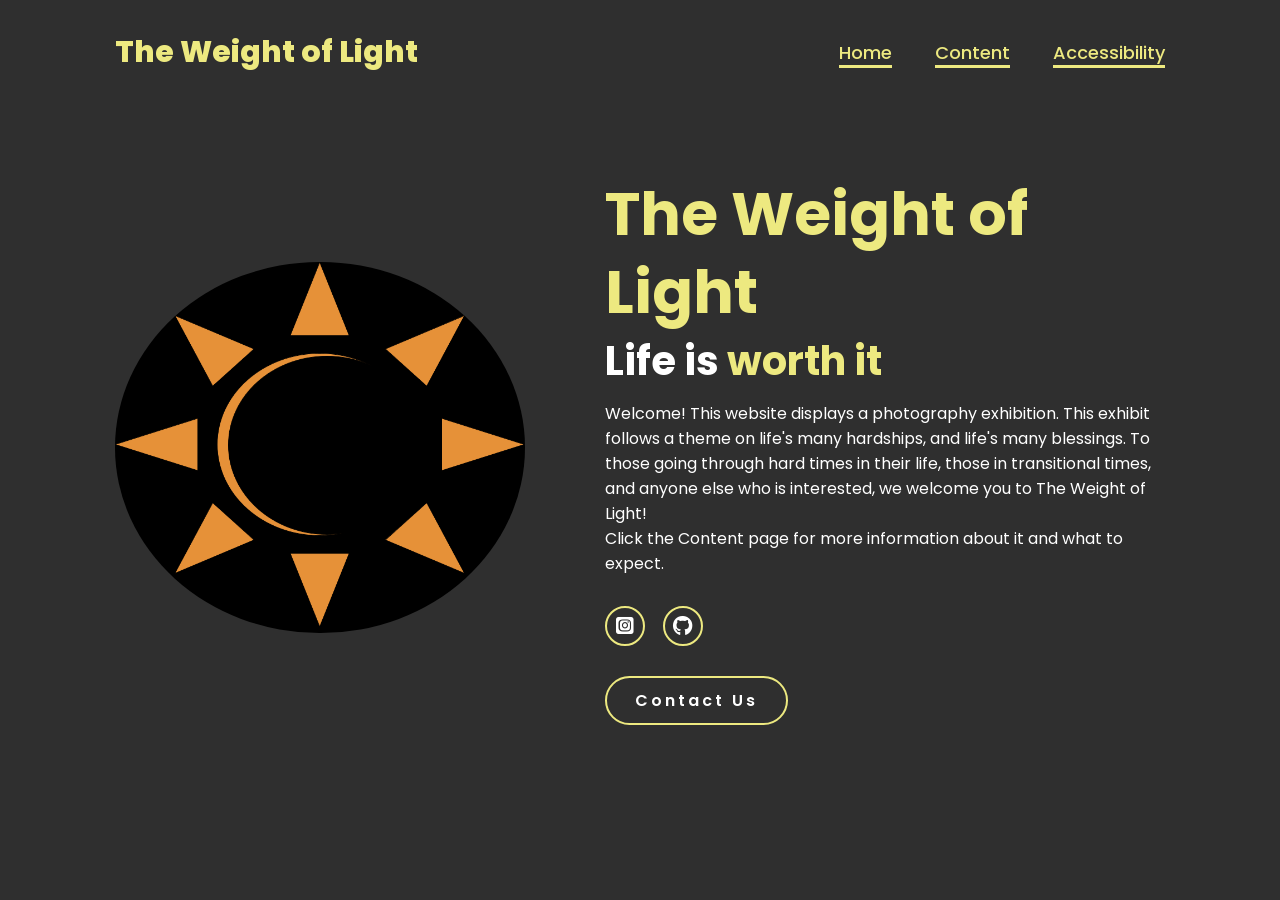
<file: index.html>
<!DOCTYPE html>
<html lang="en">
    <head>
        <meta charset="UTF-8">
        <meta name="viewport" content="width=device-width, initial-scale=1.0">
        <link rel="stylesheet" href="https://cdnjs.cloudflare.com/ajax/libs/font-awesome/6.5.2/css/all.min.css">
        <link rel="stylesheet" href="style.css">
        <title>The Weight of Light</title>
    </head>

    <body>
        <header>
            <a href="#" class="logo">The Weight of Light</a>

            <nav>
                <a href="#" class="active">Home</a>
                <a href="content.html" class="active">Content</a>
                <a href="accessibility copy.html" class="active">Accessibility</a>
            </nav>
            
        </header>
        <section class="home">
            <div class="home-img">
                <img src="sun_logo.png" alt="">
            </div>
            <div class="home-content">
                <h1><span>The Weight of Light</span></h1>
                <h3 class="typing-text">Life is <span></span></h3>
                <p>Welcome! This website displays a photography exhibition. This exhibit follows a theme on life's many hardships, and life's many blessings. To those going through hard times in their life, those in transitional times, and anyone else who is interested, we welcome you to The Weight of Light!</p>
                <p>Click the Content page for more information about it and what to expect.</p>
                <div class="social-icons">
                    <a href="https://www.instagram.com/lunarsans_/"><i class="fa-brands fa-instagram-square"></i></a>
                    <a href="https://github.com/KFrancis05"><i class="fa-brands fa-github"></i></a>
                </div>
                <a href="mailto:jgf0803@gmail.com" class="btn">Contact Us</a>
            </div>
        </section>
    </body>
</html>
</file>
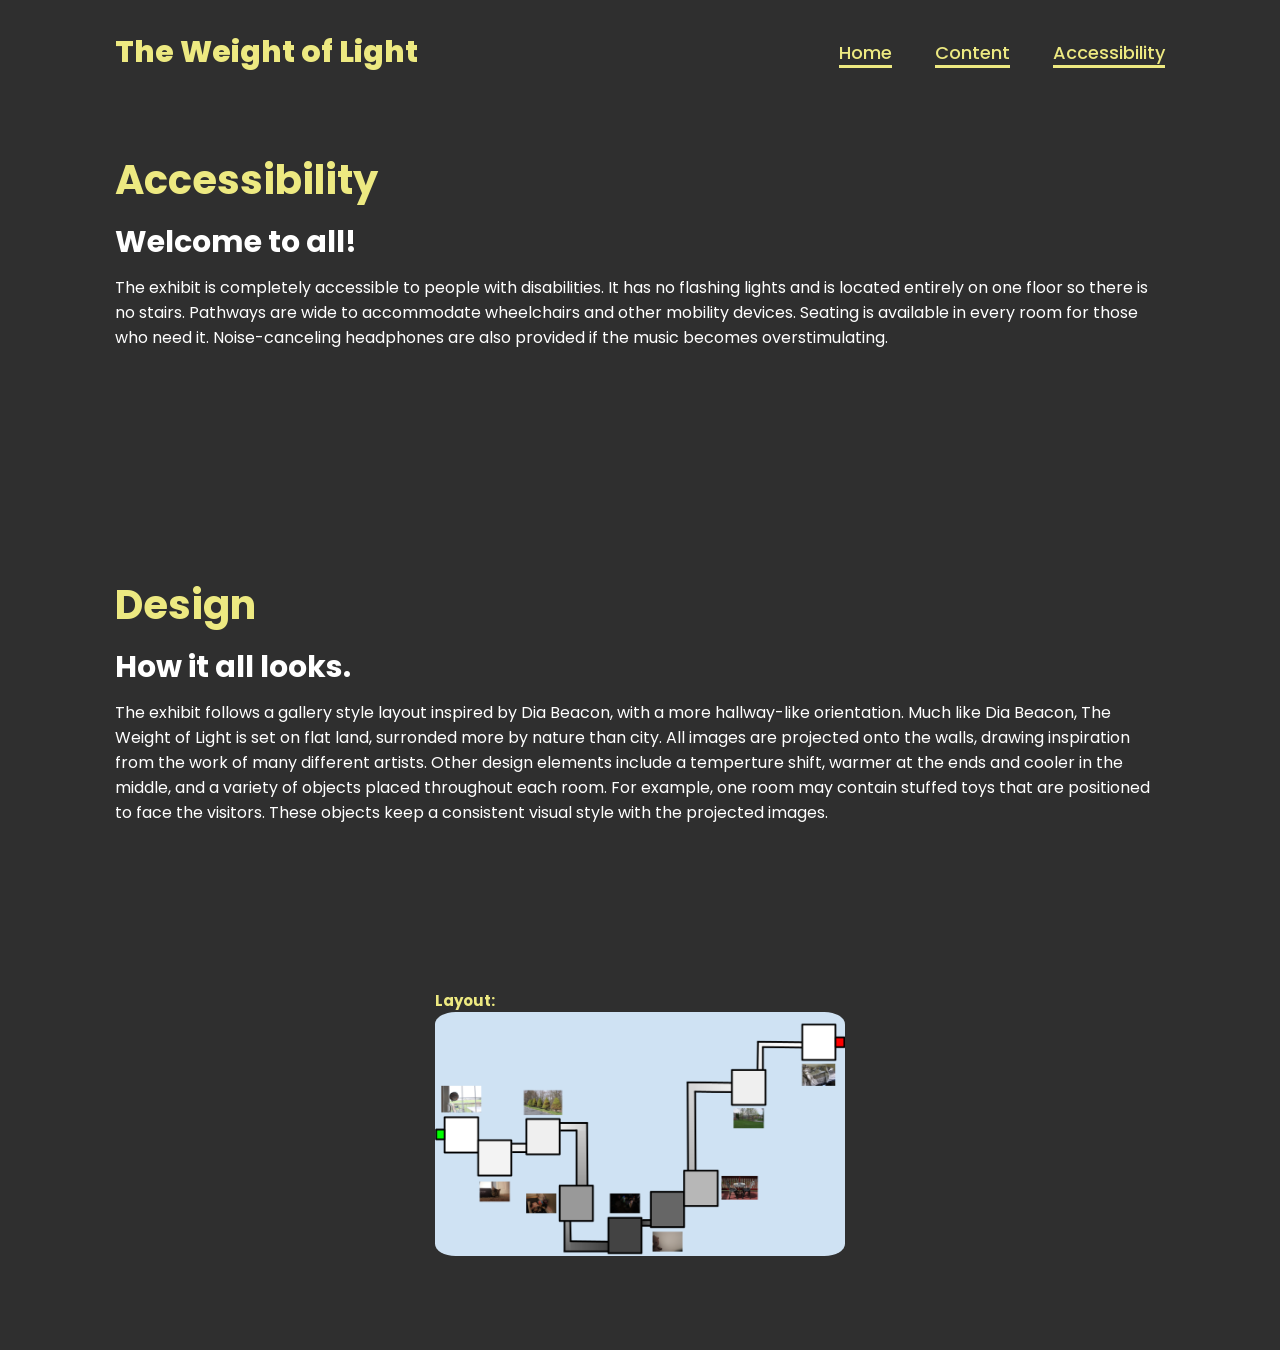
<file: accessibility copy.html>
<!DOCTYPE html>
<html lang="en">
    <head>
        <meta charset="UTF-8">
        <meta name="viewport" content="width=device-width, initial-scale=1.0">
        <link rel="stylesheet" href="style3 copy.css">
        <title>A&D Page</title>
    </head>

    <body>
        <header>
            <a href="#" class="logo">The Weight of Light</a>

            <nav>
                <a href="index.html" class="active">Home</a>
                <a href="content.html" class="active">Content</a>
                <a href="accessibility copy.html" class="active">Accessibility</a>
            </nav>
            
        </header>
        <section class="home">
            <div class="home-content">
                <h3><span>Accessibility</span></h3>
                <h5>Welcome to all!</h5>
                <p>The exhibit is completely accessible to people with disabilities. It has no flashing lights and is located entirely on one floor so there is no stairs. Pathways are wide to accommodate wheelchairs and other mobility devices. Seating is available in every room for those who need it. Noise-canceling headphones are also provided if the music becomes overstimulating.</p>
            </div>
        </section>
        <section class="home">
            <div class="home-content">
                <h3><span>Design</span></h3>
                <h5>How it all looks.</h5>
                <p>The exhibit follows a gallery style layout inspired by Dia Beacon, with a more hallway-like orientation. Much like Dia Beacon, The Weight of Light is set on flat land, surronded more by nature than city. All images are projected onto the walls, drawing inspiration from the work of many different artists. Other design elements include a temperture shift, warmer at the ends and cooler in the middle, and a variety of objects placed throughout each room. For example, one room may contain stuffed toys that are positioned to face the visitors. These objects keep a consistent visual style with the projected images.</p>
            </div>
        </section>

        <section class="home">
            <div class="home-img">
                <h1><span>Layout:</span></h1>
                <img src="Exhibit_MAP.png" alt="">
            </div>
        </section>
        
    </body>
</html>
</file>
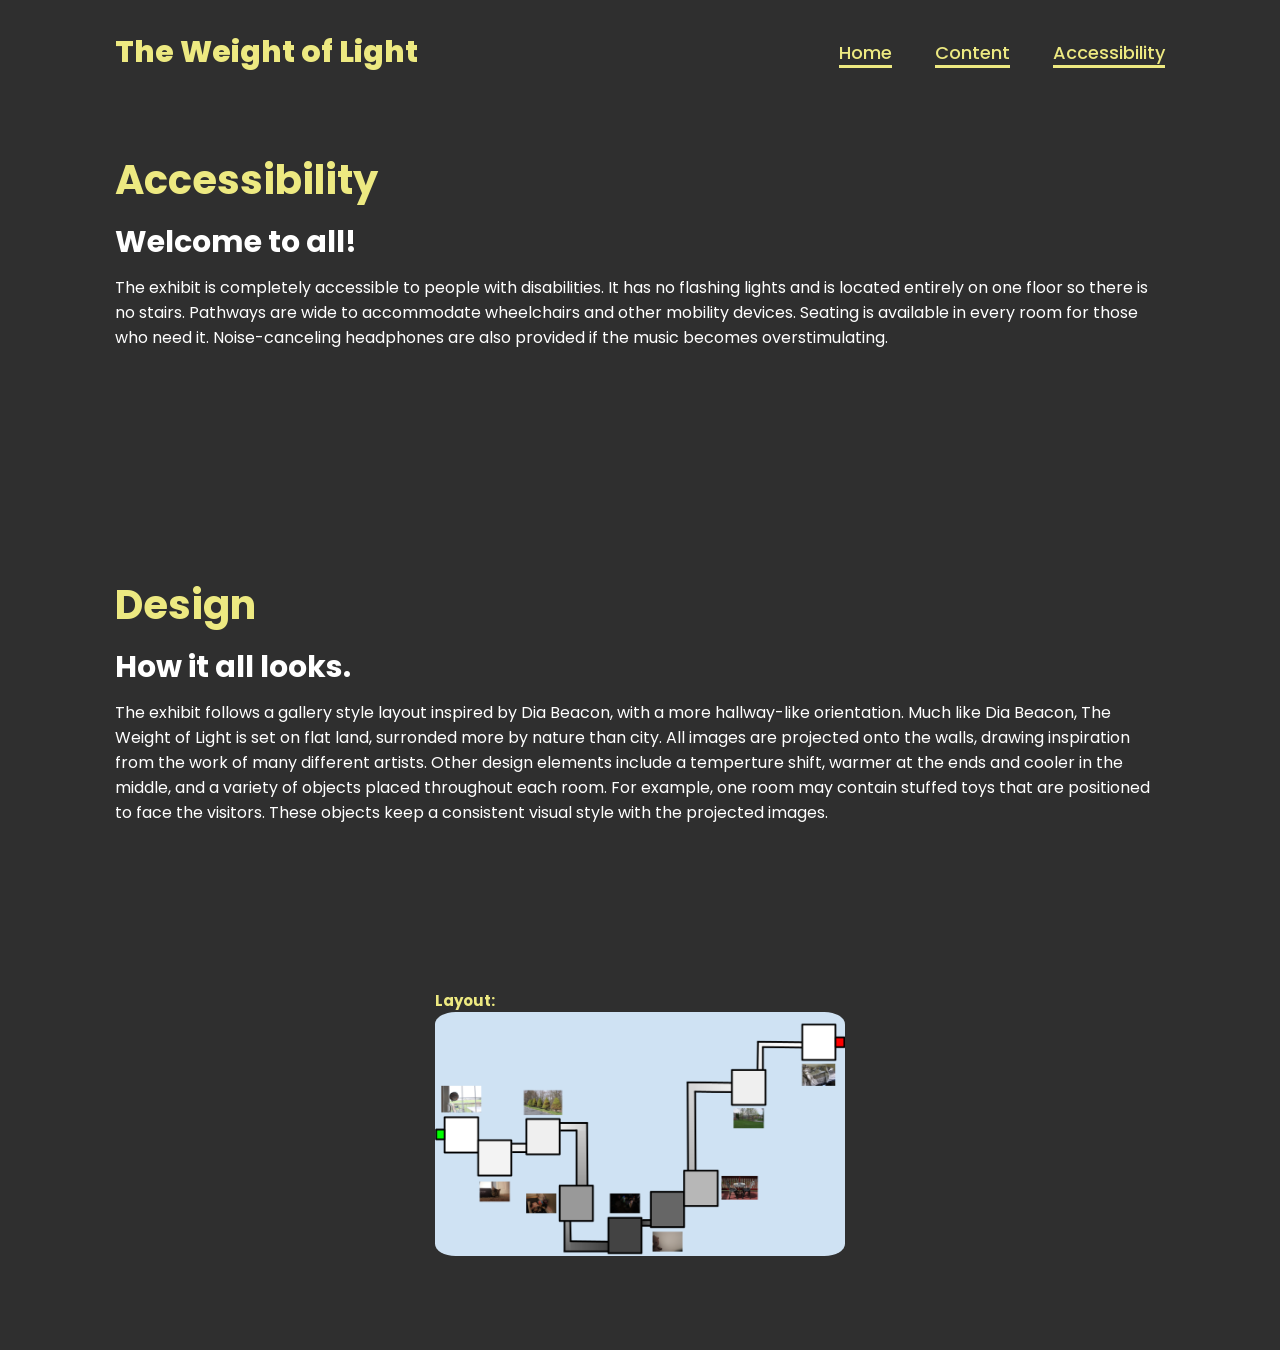
<file: accessibility.html>
<!DOCTYPE html>
<html lang="en">
    <head>
        <meta charset="UTF-8">
        <meta name="viewport" content="width=device-width, initial-scale=1.0">
        <link rel="stylesheet" href="style3.css">
        <title>A&D Page</title>
    </head>

    <body>
        <header>
            <a href="#" class="logo">The Weight of Light</a>

            <nav>
                <a href="index.html" class="active">Home</a>
                <a href="content.html" class="active">Content</a>
                <a href="accessibility.html" class="active">Accessibility</a>
            </nav>
            
        </header>
        <section class="home">
            <div class="home-content">
                <h3><span>Accessibility</span></h3>
                <h5>Welcome to all!</h5>
                <p>The exhibit is completely accessible to people with disabilities. It has no flashing lights and is located entirely on one floor so there is no stairs. Pathways are wide to accommodate wheelchairs and other mobility devices. Seating is available in every room for those who need it. Noise-canceling headphones are also provided if the music becomes overstimulating.</p>
            </div>
        </section>
        <section class="home">
            <div class="home-content">
                <h3><span>Design</span></h3>
                <h5>How it all looks.</h5>
                <p>The exhibit follows a gallery style layout inspired by Dia Beacon, with a more hallway-like orientation. Much like Dia Beacon, The Weight of Light is set on flat land, surronded more by nature than city. All images are projected onto the walls, drawing inspiration from the work of many different artists. Other design elements include a temperture shift, warmer at the ends and cooler in the middle, and a variety of objects placed throughout each room. For example, one room may contain stuffed toys that are positioned to face the visitors. These objects keep a consistent visual style with the projected images.</p>
            </div>
        </section>

        <section class="home">
            <div class="home-img">
                <h1><span>Layout:</span></h1>
                <img src="Exhibit_MAP.png" alt="">
            </div>
        </section>
        
    </body>
</html>
</file>
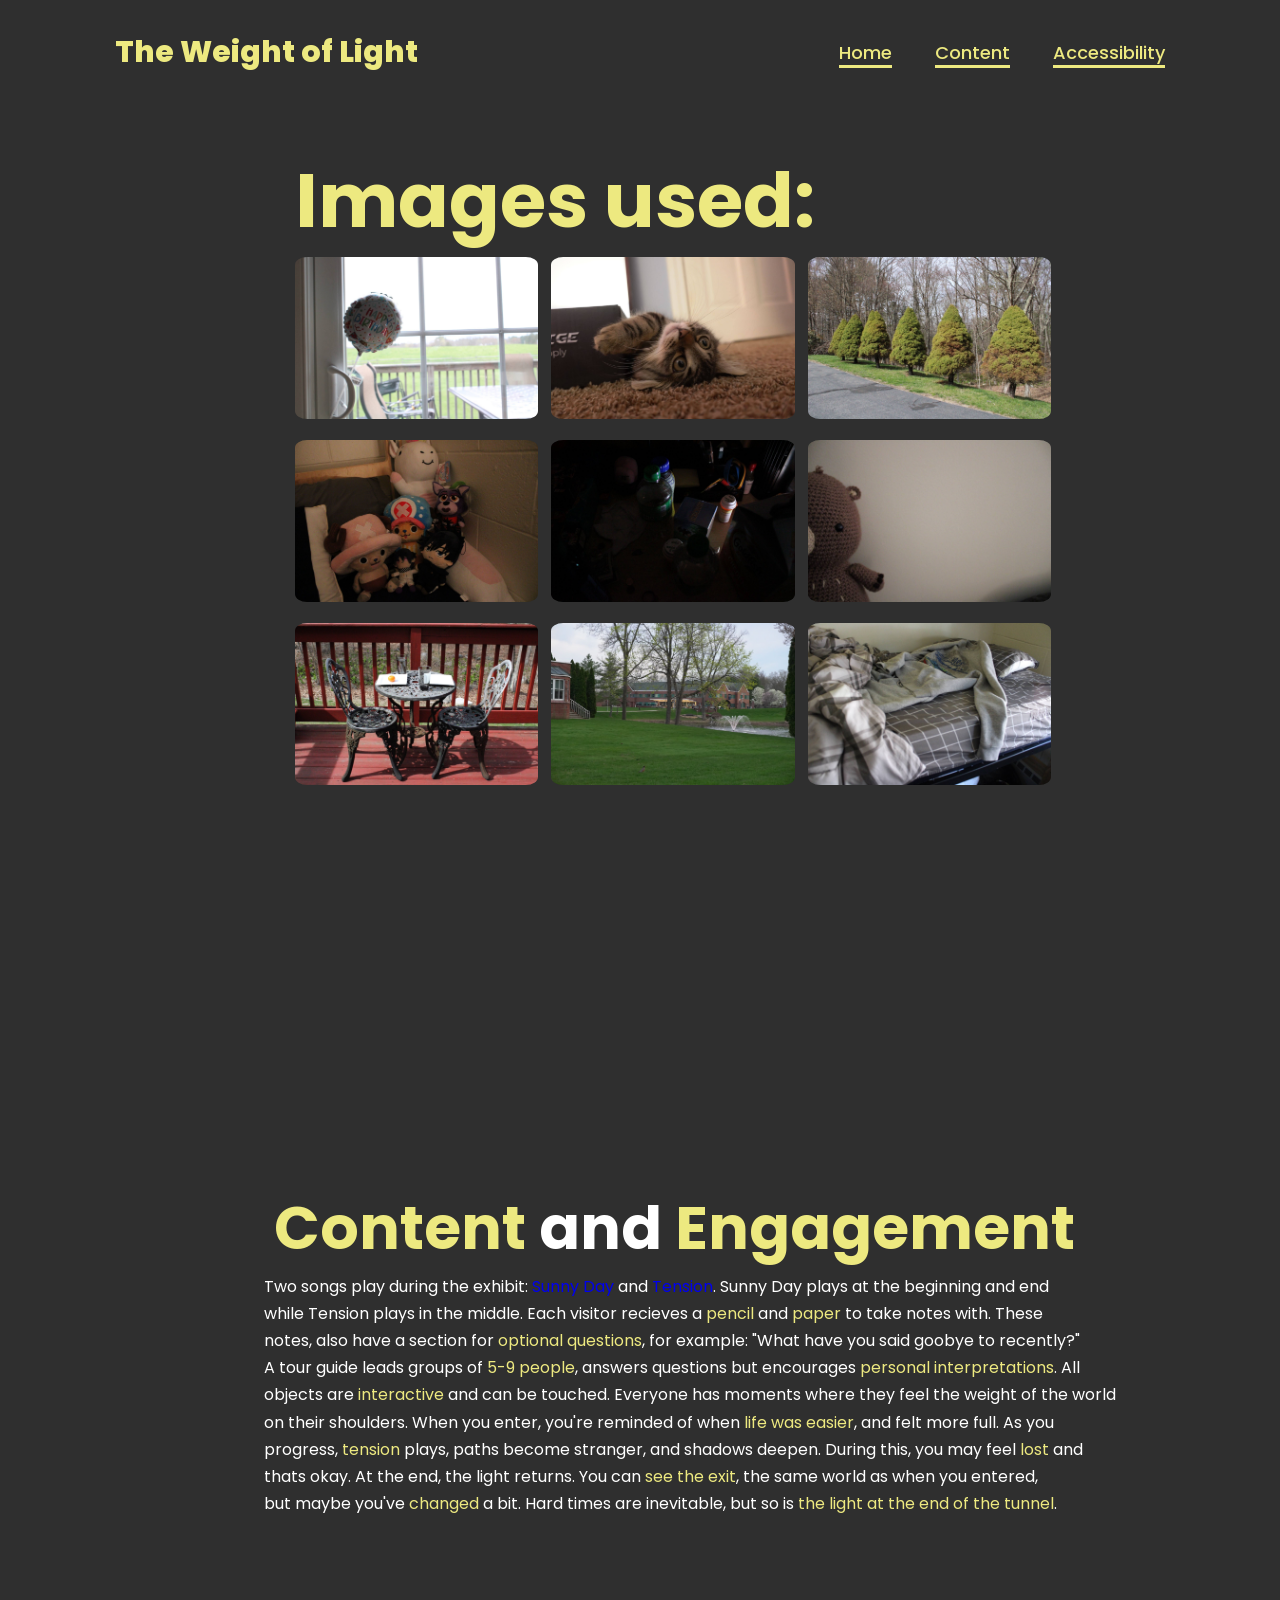
<file: content.html>
<!DOCTYPE html>
<html lang="en">
    <head>
        <meta charset="UTF-8">
        <meta name="viewport" content="width=device-width, initial-scale=1.0">
        <link rel="stylesheet" href="style2.css">
        <title>Content Page</title>
    </head>

    <body>
        <header>
            <a href="#" class="logo">The Weight of Light</a>

            <nav>
                <a href="index.html" class="active">Home</a>
                <a href="content.html" class="active">Content</a>
                <a href="accessibility copy.html" class="active">Accessibility</a>
            </nav>
            
        </header>
        <section class="home">
            <div class="home-img">
                <h1><span>Images used:</span></h1>
                <img src="photo1.jpg" alt="">
                <img src="photo2.jpg" alt="">
                <img src="photo3.jpg" alt="">
                <img src="photo4.jpg" alt="">
                <img src="photo5.jpg" alt="">
                <img src="photo6.jpg" alt="">
                <img src="photo7.jpg" alt="">
                <img src="photo8.jpg" alt="">
                <img src="photo9.jpg" alt="">
            </div>
        </section>

        <section class="home">
            <div class="home-content">
                <h1><span>Content</span> and <span>Engagement</span></h1>
                <p>Two songs play during the exhibit: <a href="https://pixabay.com/music/ambient-sunny-day-201103/">Sunny Day</a> and <a href="https://pixabay.com/music/horror-scene-horror-background-tension-254885/">Tension</a>. Sunny Day plays at the beginning and end 
while Tension plays in the middle. Each visitor recieves a <span>pencil</span> and <span>paper</span> to take notes with. These
notes, also have a section for <span>optional questions</span>, for example: "What have you said goobye to recently?"
A tour guide leads groups of <span>5-9 people</span>, answers questions but encourages <span>personal interpretations</span>. All 
objects are <span>interactive</span> and can be touched. Everyone has moments where they feel the weight of the world
on their shoulders. When you enter, you're reminded of when <span>life was easier</span>, and felt more full. As you
progress, <span>tension</span> plays, paths become stranger, and shadows deepen. During this, you may feel <span>lost</span> and  
thats okay. At the end, the light returns. You can <span>see the exit</span>, the same world as when you entered,
but maybe you've <span>changed</span> a bit. Hard times are inevitable, but so is <span>the light at the end of the tunnel</span>.</p>
            </div>
        </section>
    </body>
</html>
</file>
<file: style.css>
@import url('https://fonts.googleapis.com/css2?family=Poppins:wght@100;200;300;400;500;600&display=swap');

*{
    margin: 0;
    padding: 0;
    box-sizing: border-box;
    text-decoration: none;
    border: none;
    outline: none;
    font-family: 'Poppins', sans-serif;
}

html{
    font-size: 62.5%;
}

body{
    width: 100%;
    height: 100vh;
    overflow-x: hidden;
    background-color: rgb(47, 47, 47);
    color: white;
}

header{
    margin-top: 20px;
    position: fixed;
    top: 0;
    left: 0;
    width: 100%;
    padding: 1rem 9%;
    background-color: transparent;
    filter: drop-shadow(10px);
    display: flex;
    justify-content: space-between;
    align-items: center;
    z-index: 100;
}

.logo{
    font-size: 3rem;
    color: #ede980;
    font-weight: 800;
    cursor: pointer;
    transition: 0.5s ease;
}

.logo:hover{
    transform: scale(1.1);
}

nav a{
    font-size: 1.8rem;
    color: white;
    margin-left: 4rem;
    font-weight: 500;
    transition: 0.3s ease;
    border-bottom: 3px solid transparent;
}

nav a:hover,
nav a.active{
    color: #ede980;
    border-bottom: 3px solid #ede980;
}

@media(max-width:995px){
    nav{
        position: absolute;
        display: none;
        top: 0;
        right: 0;
        width: 40%;
        border-left: 3px solid #ede980;
        border-bottom: 3px solid #ede980;
        border-bottom-left-radius: 2rem;
        padding: 1rem solid;
        background-color: #161616;
        border-top: 0.1rem solid rgba(0,0,0,0.1);
    }

    nav.active{
        display: block;
    }

    nav a{
        display: block;
        font-size: 2rem;
        margin: 3rem 0;
    }

    nav a:hover,
    nav a.active{
        padding: 1rem;
        border-radius: 0.5rem;
        border-bottom: 0.5rem solid #ede980;
    }
}

section{
    min-height: 100vh;
    padding: 5rem 9% 5rem;
}

.home{
    display: flex;
    justify-content: center;
    align-items: center;
    gap: 8rem;
    background-color: rgb(47, 47, 47);
}

.home .home-content h1{
    font-size: 6rem;
    font-weight: 700;
    line-height: 1.3;
}

span{
    color: #ede980;
}

.home-content h3{
    font-size: 4rem;
    margin-bottom: 1rem;
    font-weight: 700;
}

.home-content p{
    font-size: 1.6rem;
}

.home-img{
    border-radius: 50%;
}

.home-img img{
    position: relative;
    width: 32vw;
    border-radius: 50%;
    box-shadow: 0 0 25px solid #ede980;
    cursor: pointer;
    transition: 0.2s linear;
}

.home-img img:hover{
    font-size: 1.8rem;
    font-weight: 500;
}

.social-icons a{
    display: inline-flex;
    justify-content: center;
    align-items: center;
    width: 4rem;
    height: 4rem;
    background-color: transparent;
    border: 0.2rem solid #ede980;
    font-size: 2rem;
    border-radius: 50%;
    margin: 3rem 1.5rem 3rem 0;
    transition: 0.3s ease;
    color: #ffffff;
}

.social-icons a:hover{
    color: rgb(47, 47, 47);
    transform: scale(1.3) translateY(-5px);
    background-color: #ede980;
    box-shadow: 0  0 25px #ede980;
}

.btn{
    display: inline-block;
    padding: 1rem 2.8rem;
    background-color: rgb(47, 47, 47);
    border-radius: 4rem;
    font-size: 1.6rem;
    color: #ffffff;
    letter-spacing: 0.3rem;
    font-weight: 600;
    border: 2px solid #ede980;
    transition: 0.3s ease;
    cursor: pointer;
}

.btn:hover{
    transform: scale3d(1.03);
    background-color: #ede980;
    color: rgb(47, 47, 47);
    box-shadow: 0 0 25px #ede980;
}

.typing-text{
    font-size: 34px;
    font-weight: 600;
    min-width: 280px;
}

.typing-text span{
    position: relative;
}

.typing-text span::before{
    content: "worth it";
    color: #ede980;
    animation: words 30s infinite;
}

.typing-text span::after{
    content: "";
    background-color: rgb(47, 47, 47);
    position: absolute;
    width: calc(100% + 8px);
    height: 100%;
    border-left: 3px solid rgb(47, 47, 47);
    right: -8;
    animation: cursor 0.6s infinite;
}

@keyframes cursor{
    to{
        border-left: 3px solid #ede980;
    }
}

@keyframes words{
    0%, 20%{
        content: "worth it";
    }
    21%, 40%{
        content: "hard";
    }
    41%, 60%{
        content: "fun";
    }
    61%, 80%{
        content: "a journey";
    }
    81%, 100%{
        content: "painful";
    }
}

@media (max-width: 1000px){
    .home{
        gap: 4rem;
    }
}

@media(max-width:995px){
    .home{
        flex-direction: column;
        margin: 5rem 4rem;
    }

    .home .home-content h3{
        font-size: 2.5rem;
    }

    .home-content h1{
        font-size: 5rem;
    }

    .home-img img{
        width: 70vw;
        margin-top: 4rem;
    }
}
</file>
<file: style3 copy.css>
@import url('https://fonts.googleapis.com/css2?family=Poppins:wght@100;200;300;400;500;600&display=swap');

*{
    margin: 0;
    padding: 0;
    box-sizing: border-box;
    text-decoration: none;
    border: none;
    outline: none;
    font-family: 'Poppins', sans-serif;
}

html{
    font-size: 62.5%;
}

body{
    width: 100%;
    height: 100vh;
    overflow-x: hidden;
    background-color: rgb(47, 47, 47);
    color: white;
}

header{
    margin-top: 20px;
    position: fixed;
    top: 0;
    left: 0;
    width: 100%;
    padding: 1rem 9%;
    background-color: transparent;
    filter: drop-shadow(10px);
    display: flex;
    justify-content: space-between;
    align-items: center;
    z-index: 100;
}

.logo{
    font-size: 3rem;
    color: #ede981;
    font-weight: 800;
    cursor: pointer;
    transition: 0.5s ease;
}

.logo:hover{
    transform: scale(1.1);
}

nav a{
    font-size: 1.8rem;
    color: white;
    margin-left: 4rem;
    font-weight: 500;
    transition: 0.3s ease;
    border-bottom: 3px solid transparent;
}

nav a:hover,
nav a.active{
    color: #ede981;
    border-bottom: 3px solid #ede981;
}

@media(max-width:995px){
    nav{
        position: absolute;
        display: none;
        top: 0;
        right: 0;
        width: 40%;
        border-left: 3px solid #ede981;
        border-bottom: 3px solid #ede981;
        border-bottom-left-radius: 2rem;
        padding: 1rem solid;
        background-color: #161616;
        border-top: 0.1rem solid rgba(0,0,0,0.1);
    }

    nav.active{
        display: block;
    }

    nav a{
        display: block;
        font-size: 2rem;
        margin: 3rem 0;
    }

    nav a:hover,
    nav a.active{
        padding: 1rem;
        border-radius: 0.5rem;
        border-bottom: 0.5rem solid #ede981;
    }
}

section{
    min-height: 50vh;
    padding: 5rem 9% 5rem;
    a:visited { text-decoration: none; color:#f2c533; }
}

.home{
    display: flex;
    justify-content: center;
    align-items: center;
    gap: 8rem;
    background-color: rgb(47, 47, 47);
}

.home .home-content h1{
    font-size: 6rem;
    font-weight: 700;
    line-height: 1.3;
}

span{
    color: #ede981;
}

.home-content h3{
    font-size: 4rem;
    margin-bottom: 1rem;
    font-weight: 700;
    margin-top: 5rem;
}

.home-content h5{
    font-size: 3rem;
    margin-bottom: 1rem;
    font-weight: 700;
}

.home-content p{
    font-size: 1.6rem;
}

.home-img{
    border-radius: 5%;
}

.home-img img{
    position: relative;
    width: 32vw;
    border-radius: 5%;
    box-shadow: 0 0 25px solid #ede981;
    cursor: pointer;
    transition: 0.2s linear;
}

.home-img img:hover{
    font-size: 1.8rem;
    font-weight: 500;
}

.social-icons a{
    display: inline-flex;
    justify-content: center;
    align-items: center;
    width: 4rem;
    height: 4rem;
    background-color: transparent;
    border: 0.2rem solid #ede981;
    font-size: 2rem;
    border-radius: 50%;
    margin: 3rem 1.5rem 3rem 0;
    transition: 0.3s ease;
    color: #ffffff;
}

.social-icons a:hover{
    color: rgb(47, 47, 47);
    transform: scale(1.3) translateY(-5px);
    background-color: #ede981;
    box-shadow: 0  0 25px #ede981;
}

.btn{
    display: inline-block;
    padding: 1rem 2.8rem;
    background-color: rgb(47, 47, 47);
    border-radius: 4rem;
    font-size: 1.6rem;
    color: #ffffff;
    letter-spacing: 0.3rem;
    font-weight: 600;
    border: 2px solid #ede981;
    transition: 0.3s ease;
    cursor: pointer;
}

.btn:hover{
    transform: scale3d(1.03);
    background-color: #ede981;
    color: rgb(47, 47, 47);
    box-shadow: 0 0 25px #ede981;
}

.typing-text{
    font-size: 34px;
    font-weight: 600;
    min-width: 280px;
}

.typing-text span{
    position: relative;
}

.typing-text span::before{
    content: "Software Developer";
    color: #ede981;
    animation: words 30s infinite;
}

.typing-text span::after{
    content: "";
    background-color: rgb(47, 47, 47);
    position: absolute;
    width: calc(100% + 8px);
    height: 100%;
    border-left: 3px solid rgb(47, 47, 47);
    right: -8;
    animation: cursor 0.6s infinite;
}

@keyframes cursor{
    to{
        border-left: 3px solid #ede981;
    }
}

@keyframes words{
    0%, 20%{
        content: "Developer";
    }
    21%, 40%{
        content: "Web Developer";
    }
    41%, 60%{
        content: "Graphic Designer";
    }
}

@media (max-width: 1000px){
    .home{
        gap: 4rem;
    }
}

@media(max-width:995px){
    .home{
        flex-direction: column;
        margin: 5rem 4rem;
    }

    .home .home-content h3{
        font-size: 2.5rem;
    }

    .home-content h1{
        font-size: 5rem;
    }

    .home-img img{
        width: 70vw;
        margin-top: 4rem;
    }
}
</file>
<file: style3.css>
@import url('https://fonts.googleapis.com/css2?family=Poppins:wght@100;200;300;400;500;600&display=swap');

*{
    margin: 0;
    padding: 0;
    box-sizing: border-box;
    text-decoration: none;
    border: none;
    outline: none;
    font-family: 'Poppins', sans-serif;
}

html{
    font-size: 62.5%;
}

body{
    width: 100%;
    height: 100vh;
    overflow-x: hidden;
    background-color: rgb(47, 47, 47);
    color: white;
}

header{
    margin-top: 20px;
    position: fixed;
    top: 0;
    left: 0;
    width: 100%;
    padding: 1rem 9%;
    background-color: transparent;
    filter: drop-shadow(10px);
    display: flex;
    justify-content: space-between;
    align-items: center;
    z-index: 100;
}

.logo{
    font-size: 3rem;
    color: #ede981;
    font-weight: 800;
    cursor: pointer;
    transition: 0.5s ease;
}

.logo:hover{
    transform: scale(1.1);
}

nav a{
    font-size: 1.8rem;
    color: white;
    margin-left: 4rem;
    font-weight: 500;
    transition: 0.3s ease;
    border-bottom: 3px solid transparent;
}

nav a:hover,
nav a.active{
    color: #ede981;
    border-bottom: 3px solid #ede981;
}

@media(max-width:995px){
    nav{
        position: absolute;
        display: none;
        top: 0;
        right: 0;
        width: 40%;
        border-left: 3px solid #ede981;
        border-bottom: 3px solid #ede981;
        border-bottom-left-radius: 2rem;
        padding: 1rem solid;
        background-color: #161616;
        border-top: 0.1rem solid rgba(0,0,0,0.1);
    }

    nav.active{
        display: block;
    }

    nav a{
        display: block;
        font-size: 2rem;
        margin: 3rem 0;
    }

    nav a:hover,
    nav a.active{
        padding: 1rem;
        border-radius: 0.5rem;
        border-bottom: 0.5rem solid #ede981;
    }
}

section{
    min-height: 50vh;
    padding: 5rem 9% 5rem;
    a:visited { text-decoration: none; color:#f2c533; }
}

.home{
    display: flex;
    justify-content: center;
    align-items: center;
    gap: 8rem;
    background-color: rgb(47, 47, 47);
}

.home .home-content h1{
    font-size: 6rem;
    font-weight: 700;
    line-height: 1.3;
}

span{
    color: #ede981;
}

.home-content h3{
    font-size: 4rem;
    margin-bottom: 1rem;
    font-weight: 700;
    margin-top: 5rem;
}

.home-content h5{
    font-size: 3rem;
    margin-bottom: 1rem;
    font-weight: 700;
}

.home-content p{
    font-size: 1.6rem;
}

.home-img{
    border-radius: 5%;
}

.home-img img{
    position: relative;
    width: 32vw;
    border-radius: 5%;
    box-shadow: 0 0 25px solid #ede981;
    cursor: pointer;
    transition: 0.2s linear;
}

.home-img img:hover{
    font-size: 1.8rem;
    font-weight: 500;
}

.social-icons a{
    display: inline-flex;
    justify-content: center;
    align-items: center;
    width: 4rem;
    height: 4rem;
    background-color: transparent;
    border: 0.2rem solid #ede981;
    font-size: 2rem;
    border-radius: 50%;
    margin: 3rem 1.5rem 3rem 0;
    transition: 0.3s ease;
    color: #ffffff;
}

.social-icons a:hover{
    color: rgb(47, 47, 47);
    transform: scale(1.3) translateY(-5px);
    background-color: #ede981;
    box-shadow: 0  0 25px #ede981;
}

.btn{
    display: inline-block;
    padding: 1rem 2.8rem;
    background-color: rgb(47, 47, 47);
    border-radius: 4rem;
    font-size: 1.6rem;
    color: #ffffff;
    letter-spacing: 0.3rem;
    font-weight: 600;
    border: 2px solid #ede981;
    transition: 0.3s ease;
    cursor: pointer;
}

.btn:hover{
    transform: scale3d(1.03);
    background-color: #ede981;
    color: rgb(47, 47, 47);
    box-shadow: 0 0 25px #ede981;
}

.typing-text{
    font-size: 34px;
    font-weight: 600;
    min-width: 280px;
}

.typing-text span{
    position: relative;
}

.typing-text span::before{
    content: "Software Developer";
    color: #ede981;
    animation: words 30s infinite;
}

.typing-text span::after{
    content: "";
    background-color: rgb(47, 47, 47);
    position: absolute;
    width: calc(100% + 8px);
    height: 100%;
    border-left: 3px solid rgb(47, 47, 47);
    right: -8;
    animation: cursor 0.6s infinite;
}

@keyframes cursor{
    to{
        border-left: 3px solid #ede981;
    }
}

@keyframes words{
    0%, 20%{
        content: "Developer";
    }
    21%, 40%{
        content: "Web Developer";
    }
    41%, 60%{
        content: "Graphic Designer";
    }
}

@media (max-width: 1000px){
    .home{
        gap: 4rem;
    }
}

@media(max-width:995px){
    .home{
        flex-direction: column;
        margin: 5rem 4rem;
    }

    .home .home-content h3{
        font-size: 2.5rem;
    }

    .home-content h1{
        font-size: 5rem;
    }

    .home-img img{
        width: 70vw;
        margin-top: 4rem;
    }
}
</file>
<file: style2.css>
@import url('https://fonts.googleapis.com/css2?family=Poppins:wght@100;200;300;400;500;600&display=swap');

*{
    margin: 0;
    padding: 0;
    box-sizing: border-box;
    text-decoration: none;
    border: none;
    outline: none;
    font-family: 'Poppins', sans-serif;
}

html{
    font-size: 62.5%;
}

body{
    width: 100%;
    height: 100vh;
    overflow-x: hidden;
    background-color: rgb(47, 47, 47);
    color: white;
}

header{
    margin-top: 20px;
    position: fixed;
    top: 0;
    left: 0;
    width: 100%;
    padding: 1rem 9%;
    background-color: transparent;
    filter: drop-shadow(10px);
    display: flex;
    justify-content: space-between;
    align-items: center;
    z-index: 100;
}

.logo{
    font-size: 3rem;
    color: #ede980;
    font-weight: 800;
    cursor: pointer;
    transition: 0.5s ease;
}

.logo:hover{
    transform: scale(1.1);
}

nav a{
    font-size: 1.8rem;
    color: white;
    margin-left: 4rem;
    font-weight: 500;
    transition: 0.3s ease;
    border-bottom: 3px solid transparent;
}

nav a:hover,
nav a.active{
    color: #ede980;
    border-bottom: 3px solid #ede980;
}

@media(max-width:995px){
    nav{
        position: absolute;
        display: none;
        top: 0;
        right: 0;
        width: 40%;
        border-left: 3px solid #ede980;
        border-bottom: 3px solid #ede980;
        border-bottom-left-radius: 2rem;
        padding: 1rem solid;
        background-color: #161616;
        border-top: 0.1rem solid rgba(0,0,0,0.1);
    }

    nav.active{
        display: block;
    }

    nav a{
        display: block;
        font-size: 2rem;
        margin: 3rem 0;
    }

    nav a:hover,
    nav a.active{
        padding: 1rem;
        border-radius: 0.5rem;
        border-bottom: 0.5rem solid #ede980;
    }
}

section{
    min-height: 100vh;
    padding: 5rem 9% 5rem;
    a:visited { text-decoration: none; color:#f27933; }
}

.home{
    display: flex;
    justify-content: center;
    align-items: center;
    gap: 8rem;
    background-color: rgb(47, 47, 47);
}

.home .home-content h1{
    font-size: 6rem;
    font-weight: 700;
    
    padding-left: 11rem;
}

span{
    color: #ede980;
}

.home-content h3{
    font-size: 4rem;
    margin-bottom: 1rem;
    font-weight: 700;
}

.home-content p{
    font-size: 1.6rem;
    margin-left:10rem;
    line-height: 1.7;
    white-space: pre-wrap;
}

.home-img{
    border-radius: 5%;
    margin-left: 18rem;
    margin-top: 5rem;
    font-size: 5rem;
}

.home-img img{
    position: relative;
    width: 19vw;
    border-radius: 5%;
    box-shadow: 0 0 25px solid #ede980;
    cursor: pointer;
    transition: 0.2s linear;
}

.home-img img:hover{
    font-size: 1.8rem;
    font-weight: 500;
}

.social-icons a{
    display: inline-flex;
    justify-content: center;
    align-items: center;
    width: 4rem;
    height: 4rem;
    background-color: transparent;
    border: 0.2rem solid #ede980;
    font-size: 2rem;
    border-radius: 50%;
    margin: 3rem 1.5rem 3rem 0;
    transition: 0.3s ease;
    color: #ffffff;
}

.social-icons a:hover{
    color: rgb(47, 47, 47);
    transform: scale(1.3) translateY(-5px);
    background-color: #ede980;
    box-shadow: 0  0 25px #ede980;
}

.btn{
    display: inline-block;
    padding: 1rem 2.8rem;
    background-color: rgb(47, 47, 47);
    border-radius: 4rem;
    font-size: 1.6rem;
    color: #ffffff;
    letter-spacing: 0.3rem;
    font-weight: 600;
    border: 2px solid #ede980;
    transition: 0.3s ease;
    cursor: pointer;
}

.btn:hover{
    transform: scale3d(1.03);
    background-color: #ede980;
    color: rgb(47, 47, 47);
    box-shadow: 0 0 25px #ede980;
}

.typing-text{
    font-size: 34px;
    font-weight: 600;
    min-width: 280px;
}

.typing-text span{
    position: relative;
}

.typing-text span::before{
    content: "Software Developer";
    color: #ede980;
    animation: words 30s infinite;
}

.typing-text span::after{
    content: "";
    background-color: rgb(47, 47, 47);
    position: absolute;
    width: calc(100% + 8px);
    height: 100%;
    border-left: 3px solid rgb(47, 47, 47);
    right: -8;
    animation: cursor 0.6s infinite;
}

@keyframes cursor{
    to{
        border-left: 3px solid #ede980;
    }
}

@keyframes words{
    0%, 20%{
        content: "Developer";
    }
    21%, 40%{
        content: "Web Developer";
    }
    41%, 60%{
        content: "Graphic Designer";
    }
}

@media (max-width: 1000px){
    .home{
        gap: 4rem;
    }
}

@media(max-width:995px){
    .home{
        flex-direction: column;
        margin: 5rem 4rem;
    }

    .home .home-content h3{
        font-size: 2.5rem;
    }

    .home-content h1{
        font-size: 5rem;
    }

    .home-img img{
        width: 70vw;
        margin-top: 4rem;
    }
}
</file>
